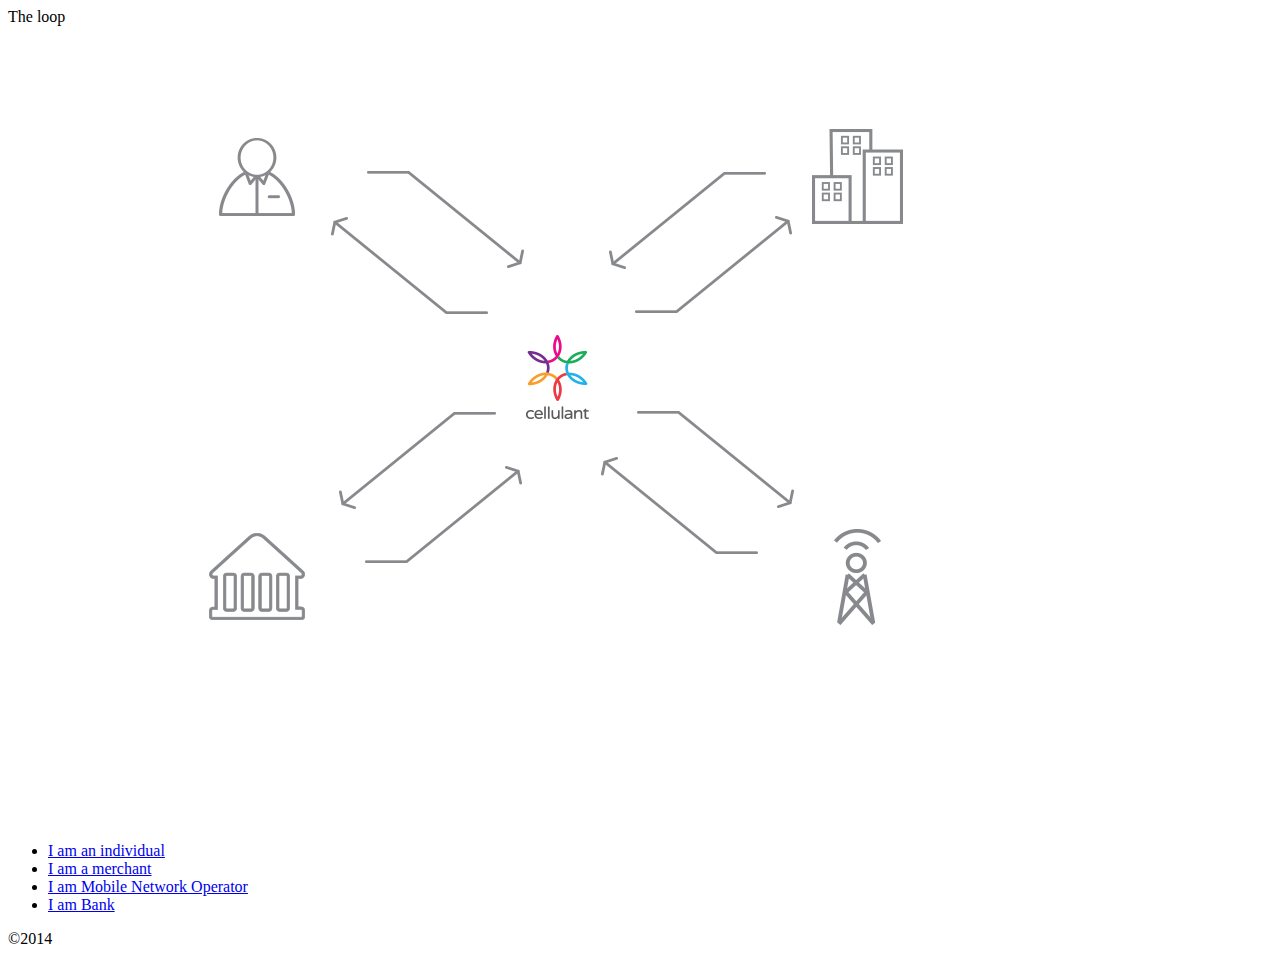
<file: index.html>
<!DOCTYPE html>
<html>
<head>
	<meta charset="utf-8">
	<meta http-equiv="X-UA-Compatible" content="IE=edge">
	<title>Cellulant Corp</title>
	<link rel="stylesheet" href="css/style.css">
</head>
<body>
	<div id="wrapper clearfix">
		<div id="header">The loop</div>
		<div id="content clearfix">
			<div id="canvas">
				
				<img id="tl" class="users" src="img/icons/individual_inactive.png" alt="">
				<img id="tr" class="users" src="img/icons/business_inactive.png" alt="">
				<img id="br" class="users" src="img/icons/mobile_opp_inactive.png" alt="">
				<img id="bl" class="users" src="img/icons/bank_inactive.png" alt="">
				<img id="cen" src="img/icons/cellulant_icon.png" alt="">
				<img id="purple" class="arrows down"src="img/arrows/grey_left_down.png" alt="">
				<img id="purple1" class="arrows up" src="img/arrows/grey_left_up.png" alt="">
				<img id="blue" class="arrows down" src="img/arrows/grey_right_down.png" alt="">
				<img id="blue1" class="arrows up" src="img/arrows/grey_right_up.png" alt="">
				<img id="yellow" class="arrows down" src="img/arrows/grey_left_down.png" alt="">
				<img id="yellow1" class="arrows up" src="img/arrows/grey_left_up.png" alt="">
				<img id="green" class="arrows down" src="img/arrows/grey_right_down.png" alt="">
				<img id="green1" class="arrows up" src="img/arrows/grey_right_up.png" alt="">
				<img id="mnomer" class="down right hidden" src="img/arrows/green_top_arrow.png" alt="">					
				<img id="mermno" class="up right hidden" src="img/arrows/green_bottom_arrow.png" alt="">
				<img id="bankmno" class="down bottom hidden" src="img/arrows/blue_forward_arrow.png" alt="">					
				<img id="mnobank" class="up bottom hidden" src="img/arrows/blue_back_arrow.png" alt="">
				
			</div>
			<div id="key">
				<ul>
					<li><a href="#" id="a" data-key0="purple" data-key1="purple1" data-key2="green" data-key3="blue1">I am an individual</a></li>
					<li><a href="#" id="b" data-key0="blue" data-key1="mermno" data-key2="mnomer" data-key3="yellow1" data-key4="blue1" data-key5="purple1">I am a merchant</a></li>
					<li><a href="#" id="c" data-key0="yellow" data-key1="green" data-key2="blue1" data-key3="purple">I am Mobile Network Operator</a></li>
					<li><a href="#" id="d" data-key0="bankmno" data-key1="mnobank" data-key2="green" data-key3="purple">I am Bank</a></li>
				</ul>
			</div>
			<div class="messages">
				<div class="a1">Message 1</div>
				<div class="a2">message 2</div>
				<div class="a3">Message 3</div>
				<div class="a4">Message 4</div>
				<div class="b1"> message b1</div>
				<div class="b2">message b2</div>
				<div class="b3">message b3</div>
				<div class="b4">message b4</div>
				<div class="b5">message b5</div>
				<div class="b6">message b6</div>
				<div class="c1">message c1</div>
				<div class="c2">message c2</div>
				<div class="c3">message c3</div>
				<div class="c4">message c4</div>
				<div class="d1">message d1</div>
				<div class="d2">message d2</div>
				<div class="d3">message d3</div>
				<div class="d4">message d4</div>
			</div>
		</div>
		<div id="footer">
			<p>&copy2014</p>
		</div>
	</div>
	<script src="js/jquery-1.11.0.min.js" type="text/javascript"></script>
	<script src="js/jquery-migrate-1.2.1.min.js" type="text/javascript"></script>
	<script src="js/script.js" type="text/javascript"></script>
</body>
</html>
</file>
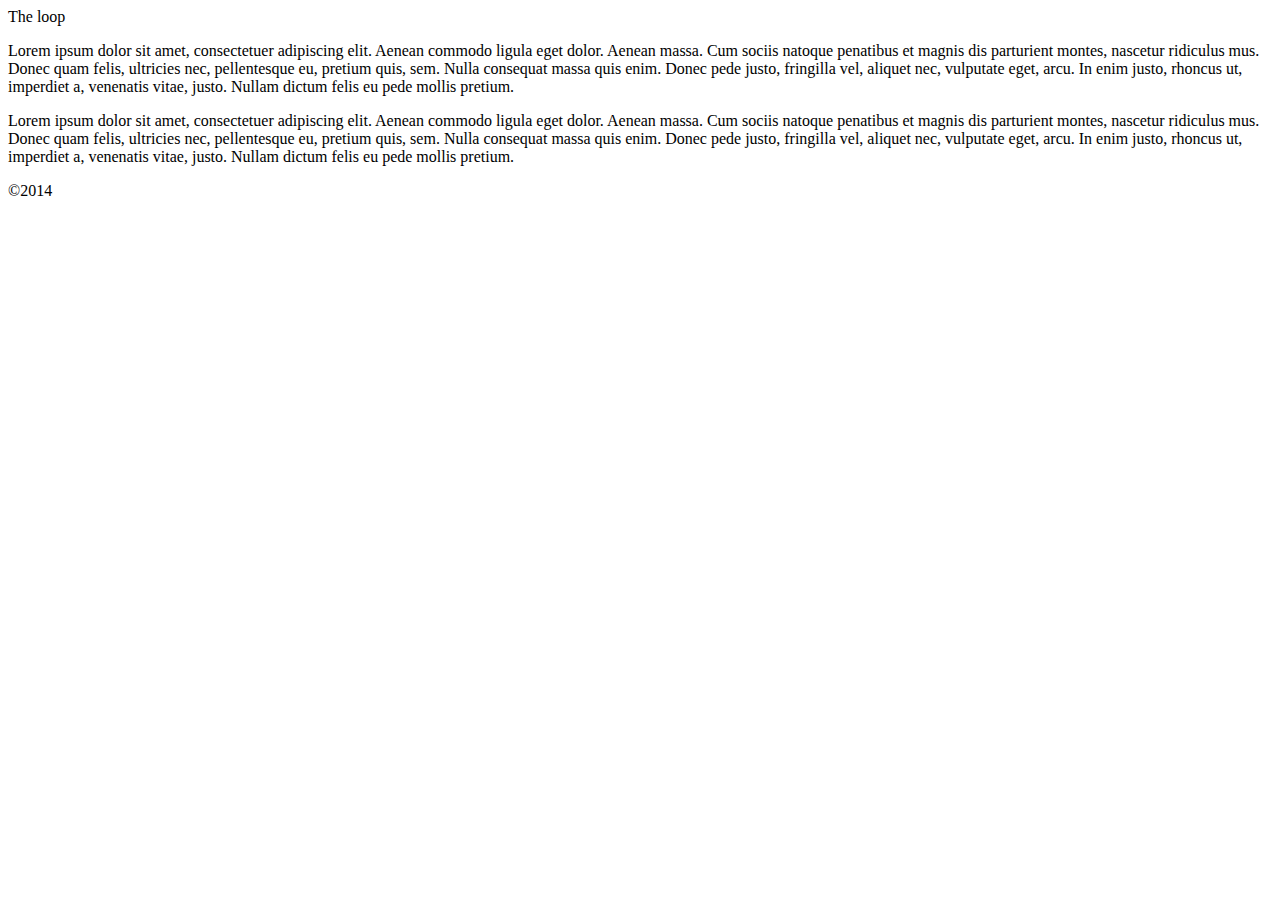
<file: time.html>
<!DOCTYPE html>
<html>
<head>
	<meta charset="utf-8">
	<meta http-equiv="X-UA-Compatible" content="IE=edge">
	<title>Cellulant Corp</title>
	<link rel="stylesheet" href="css/style.css">
</head>
<body>
	<div id="wrapper clearfix">
		<div id="header">The loop</div>
		<div id="content clearfix">
			<div id="timeline">
				<div class="even">
					<p>Lorem ipsum dolor sit amet, consectetuer adipiscing elit. Aenean commodo ligula eget dolor. Aenean massa. Cum sociis natoque penatibus et magnis dis parturient montes, nascetur ridiculus mus. Donec quam felis, ultricies nec, pellentesque eu, pretium quis, sem. Nulla consequat massa quis enim. Donec pede justo, fringilla vel, aliquet nec, vulputate eget, arcu. In enim justo, rhoncus ut, imperdiet a, venenatis vitae, justo. Nullam dictum felis eu pede mollis pretium.</p>
				</div>
				<div class="odd">
					<p>Lorem ipsum dolor sit amet, consectetuer adipiscing elit. Aenean commodo ligula eget dolor. Aenean massa. Cum sociis natoque penatibus et magnis dis parturient montes, nascetur ridiculus mus. Donec quam felis, ultricies nec, pellentesque eu, pretium quis, sem. Nulla consequat massa quis enim. Donec pede justo, fringilla vel, aliquet nec, vulputate eget, arcu. In enim justo, rhoncus ut, imperdiet a, venenatis vitae, justo. Nullam dictum felis eu pede mollis pretium.</p>
				</div>
			</div>
		</div>
		<div id="footer">
			<p>&copy2014</p>
		</div>
	</div>
	<script src="js/jquery-1.11.0.min.js" type="text/javascript"></script>
	<script src="js/jquery-migrate-1.2.1.min.js" type="text/javascript"></script>
	<script src="js/main.js" type="text/javascript"></script>
</body>
</html>
</file>
<file: css/style.css>
#canvas{
	min-height: 800px;
	position: relative;
}
#canvas img{
	position: absolute;
}
#tl{
	top: 100px;
	left: 200px;
}
#tr{
	top: 100px;
	left: 800px;
}
#br{
	top: 500px;
	left: 800px;
}
#bl{
	top: 500px;
	left: 200px;
}
#cen{
	top: 300px;
	left: 500px;
}
#purple{
	top: 140px;
	left: 320px;
}
#purple1{
	top: 140px;
	left: 320px;
}
#blue{
	top: 140px;
	left: 590px;
}
#blue1{
	top: 140px;
	left: 590px;
}
#yellow{
	top: 380px;
	left: 590px
}
#yellow1{
	top: 380px;
	left: 590px;
}
#green{
	top: 380px;
	left: 320px;
}
#green1{
	top: 390px;
	left: 320px;
}

.messages div{
	display: none;
	position: absolute;
}
.hidden{
	display: none;
}
.right{
	top: 230px;
	left: 800px;
}
.up.right{
	left: 820px;
}
.bottom{
	top: 550px;
	left: 390px;
}
.up.bottom{
	top: 570px;
}
.a1, .a3, .c2, .c3, .c4, .d3,.d4{
	position: absolute;
	top: 300px;
	left: 100px;
}
.a2, .a4, .b3, .b5, .b6, .c3{

	top: 100px;
	left: 500px;
}
.b1, .b2, .b4, .c1{
	top: 300px;
	left: 900px;
}
.d1, .d2{
	top: 570px;
	left: 390px;
}
</file>
